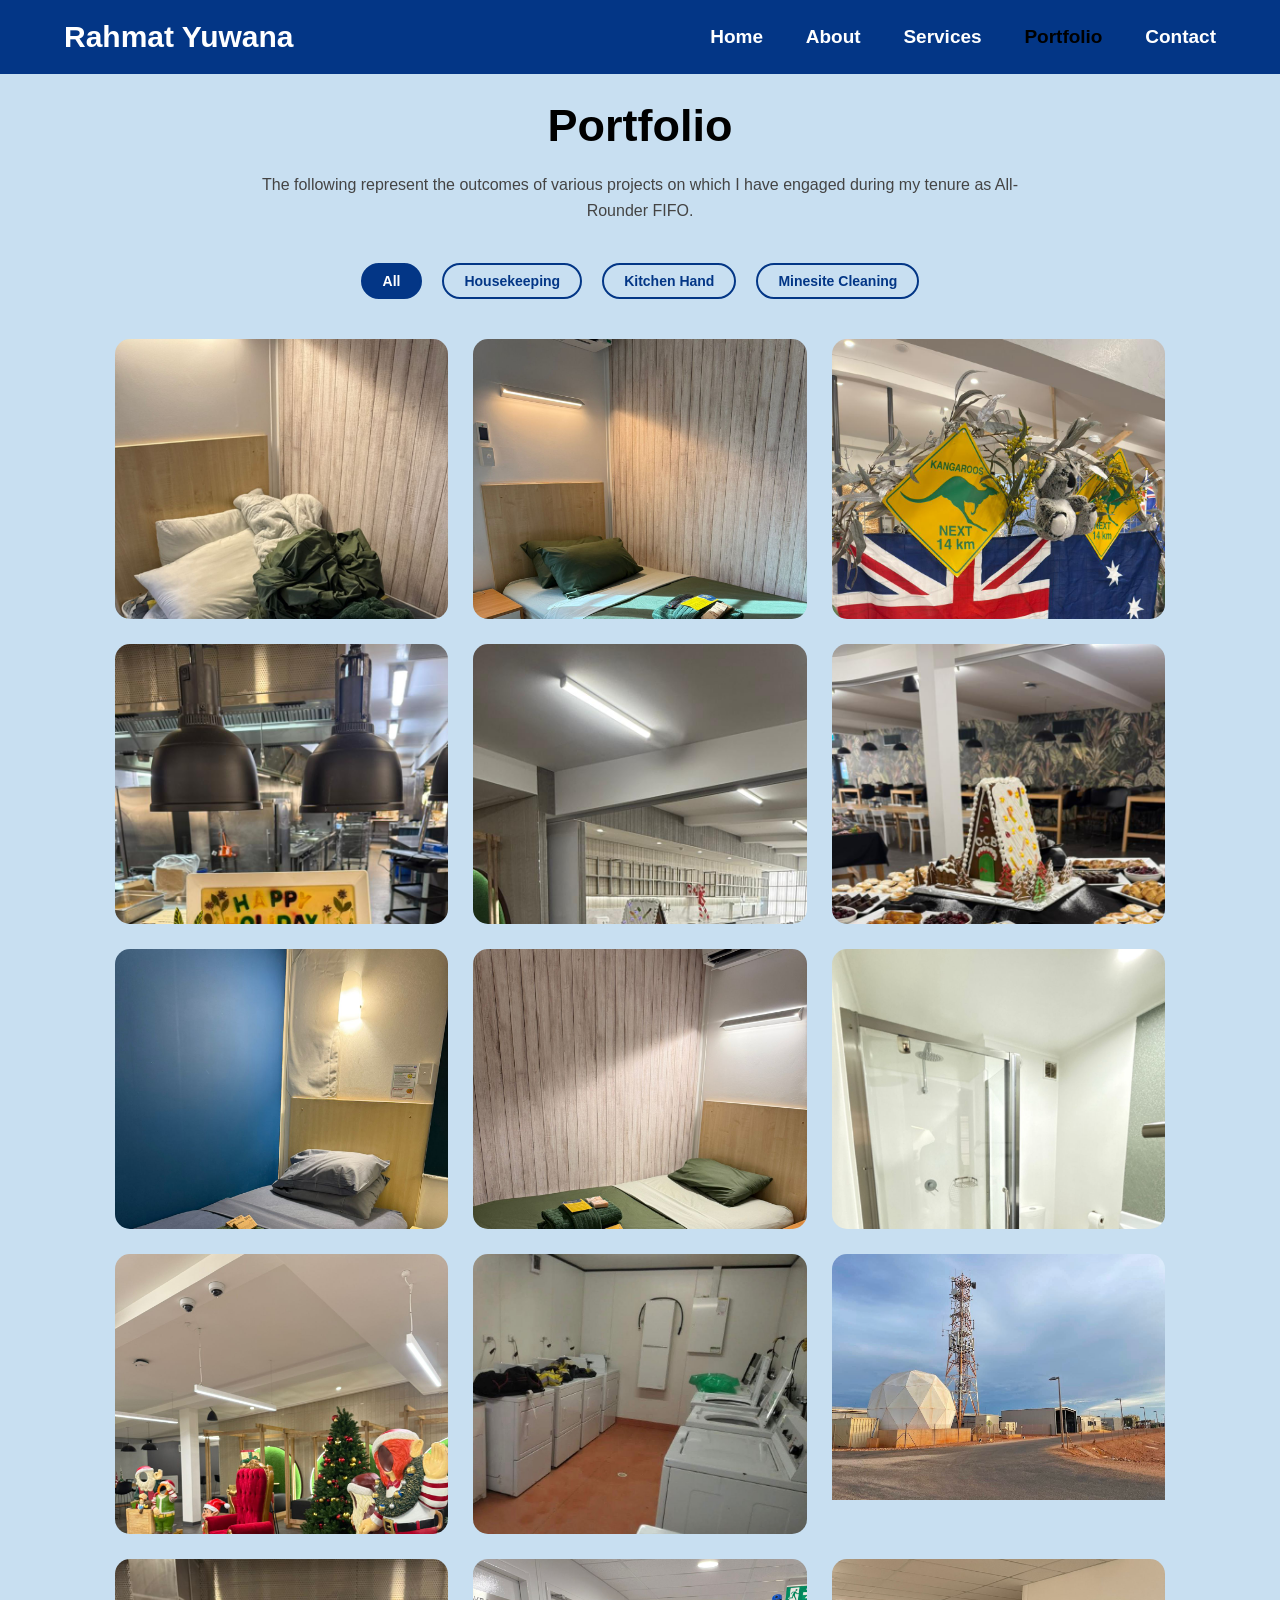
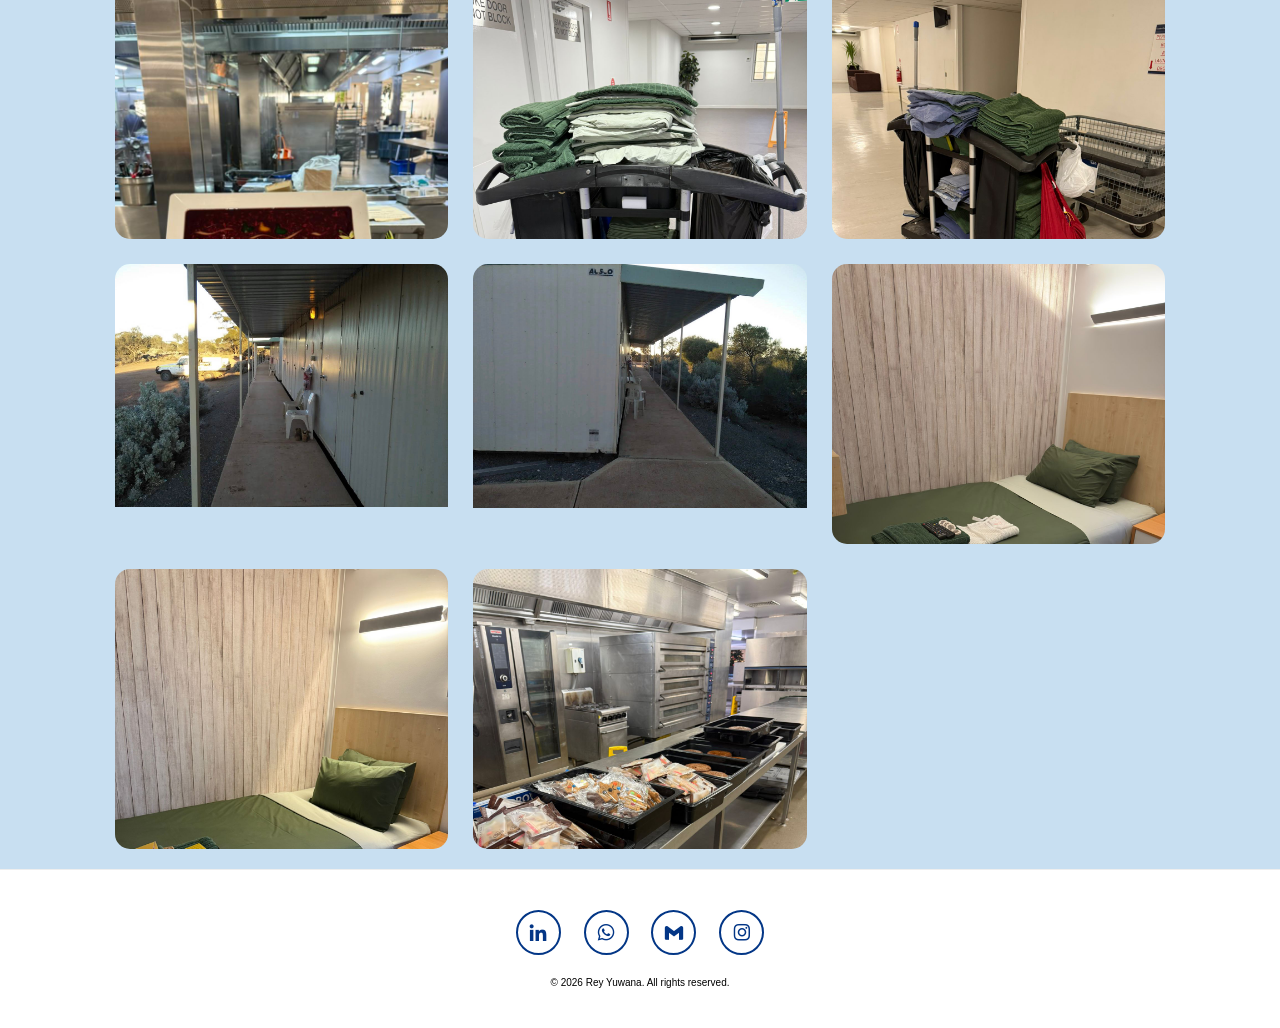
<file: portfolio.html>
<!DOCTYPE html>
<html lang="en">
<head>
    <meta charset="UTF-8">
    <meta name="viewport" content="width=device-width, initial-scale=1.0">

    <!-- Boxicons -->
    <link href='https://unpkg.com/boxicons@2.1.4/css/boxicons.min.css' rel='stylesheet'>
    <link rel="icon" type="image/x-icon" href="assets/favicon.png">

    <!-- CSS -->
    <link rel="stylesheet" href="style.css">

    <title>Rahmat Ageng Yuwana - Portfolio</title>
</head>
<body>

    <!-- Header (sama seperti index.html) -->
    <header class="header">
        <a href="index.html" class="logo">Rahmat Yuwana</a>
        <i class="bx bx-menu" id="menu-icon"></i>
        <nav class="navbar">
            <a href="index.html">Home</a>
            <a href="index.html#about">About</a>
            <a href="index.html#services">Services</a>
            <a href="portfolio.html" class="active">Portfolio</a>
            <a href="index.html#contact">Contact</a>
        </nav>
    </header>

    <!-- Portfolio Section -->
    <section id="portfolio" class="portfolio">
        <div class="container" data-aos="fade-up">
            <div class="section-title">
                <h2>Portfolio</h2>
                <p>The following represent the outcomes of various projects on which I have engaged during my tenure as All-Rounder FIFO.</p>
            </div>

            <!-- Filters -->
            <div class="row" data-aos="fade-up" data-aos-delay="100">
                <div class="col-lg-12 d-flex justify-content-center">
                    <ul id="portfolio-flters">
                        <li data-filter="*" class="filter-active">All</li>
                        <li data-filter=".filter-housekeeping">Housekeeping</li>
                        <li data-filter=".filter-kitchen">Kitchen Hand</li>
                        <li data-filter=".filter-cleaning">Minesite Cleaning</li>
                    </ul>
                </div>
            </div>

            <!-- Portfolio Items -->
            <div class="row portfolio-container" data-aos="fade-up" data-aos-delay="200">

                <div class="col-lg-4 col-md-6 portfolio-item filter-housekeeping">
                    <div class="portfolio-wrap">
                        <img src="assets/pics7.jpeg" class="img-fluid" alt="Project 1">
                        <div class="portfolio-info">
                            <h4>Housekeeping on Barrow Island</h4>
                            <p>Housekeeping</p>
                            <div class="portfolio-links">
                                <a href="assets/pics7.jpeg" class="portfolio-lightbox" title="GTAW"><i class="bx bx-plus"></i></a>
                                <a href="https://drive.google.com/drive/folders/1NT0FiJfgdrdm2dxLSZXuc1DZbw7KfbCY?usp=sharing" target="_blank" rel="noopener noreferrer" class="portfolio-details-lightbox" title="Portfolio Details"><i class="bx bx-link"></i></a>
                            </div>
                        </div>
                    </div>
                </div>


                <div class="col-lg-4 col-md-6 portfolio-item filter-housekeeping">
                    <div class="portfolio-wrap">
                        <img src="assets/pics10.jpeg" class="img-fluid" alt="Project 2">
                        <div class="portfolio-info">
                            <h4>Housekeeping on Barrow Island</h4>
                            <p>Housekeeping</p>
                            <div class="portfolio-links">
                                <a href="assets/pics10.jpeg" class="portfolio-lightbox" title="Graphic"><i class="bx bx-plus"></i></a>
                                <a href="https://drive.google.com/drive/folders/1NT0FiJfgdrdm2dxLSZXuc1DZbw7KfbCY?usp=sharing" target="_blank" rel="noopener noreferrer" class="portfolio-details-lightbox" title="Portfolio Details"><i class="bx bx-link"></i></a>
                            </div>
                        </div>
                    </div>
                </div>

                <div class="col-lg-4 col-md-6 portfolio-item filter-kitchen">
                    <div class="portfolio-wrap">
                        <img src="assets/pics1.jpeg" class="img-fluid" alt="Project 2">
                        <div class="portfolio-info">
                            <h4>Kitchen Hand on Barrow Island</h4>
                            <p>Kitchen Hand</p>
                            <div class="portfolio-links">
                                <a href="assets/pics1.jpeg" class="portfolio-lightbox" title="Graphic"><i class="bx bx-plus"></i></a>
                                <a href="https://drive.google.com/drive/folders/1NT0FiJfgdrdm2dxLSZXuc1DZbw7KfbCY?usp=sharing" target="_blank" rel="noopener noreferrer" class="portfolio-details-lightbox" title="Portfolio Details"><i class="bx bx-link"></i></a>
                            </div>
                        </div>
                    </div>
                </div>

                <div class="col-lg-4 col-md-6 portfolio-item filter-kitchen">
                    <div class="portfolio-wrap">
                        <img src="assets/pics2.jpeg" class="img-fluid" alt="Project 2">
                        <div class="portfolio-info">
                            <h4>Kitchen Hand on Barrow Island</h4>
                            <p>Kitchen Hand</p>
                            <div class="portfolio-links">
                                <a href="assets/pics2.jpeg" class="portfolio-lightbox" title="GMAW"><i class="bx bx-plus"></i></a>
                                <a href="https://drive.google.com/drive/folders/1NT0FiJfgdrdm2dxLSZXuc1DZbw7KfbCY?usp=sharing" target="_blank" rel="noopener noreferrer" class="portfolio-details-lightbox" title="Portfolio Details"><i class="bx bx-link"></i></a>
                            </div>
                        </div>
                    </div>
                </div>
                
                <div class="col-lg-4 col-md-6 portfolio-item filter-kitchen">
                    <div class="portfolio-wrap">
                        <img src="assets/pics3.jpeg" class="img-fluid" alt="Project 1">
                        <div class="portfolio-info">
                            <h4>Kitchen Hand on Barrow Island</h4>
                            <p>Kitchen Hand</p>
                            <div class="portfolio-links">
                                <a href="assets/pics3.jpeg" class="portfolio-lightbox" title="GTAW"><i class="bx bx-plus"></i></a>
                                <a href="https://drive.google.com/drive/folders/1NT0FiJfgdrdm2dxLSZXuc1DZbw7KfbCY?usp=sharing" target="_blank" rel="noopener noreferrer" class="portfolio-details-lightbox" title="Portfolio Details"><i class="bx bx-link"></i></a>
                            </div>
                        </div>
                    </div>
                </div>

                <div class="col-lg-4 col-md-6 portfolio-item filter-kitchen">
                    <div class="portfolio-wrap">
                        <img src="assets/pics5.jpeg" class="img-fluid" alt="Project 2">
                        <div class="portfolio-info">
                            <h4>Kitchen Hand on Barrow Island</h4>
                            <p>Kitchen Hand</p>
                            <div class="portfolio-links">
                                <a href="assets/pics5.jpeg" class="portfolio-lightbox" title="GMAW"><i class="bx bx-plus"></i></a>
                                <a href="https://drive.google.com/drive/folders/1NT0FiJfgdrdm2dxLSZXuc1DZbw7KfbCY?usp=sharing" target="_blank" rel="noopener noreferrer" class="portfolio-details-lightbox" title="Portfolio Details"><i class="bx bx-link"></i></a>
                            </div>
                        </div>
                    </div>
                </div>

                <div class="col-lg-4 col-md-6 portfolio-item filter-housekeeping">
                    <div class="portfolio-wrap">
                        <img src="assets/pics8.jpeg" class="img-fluid" alt="Project 3">
                        <div class="portfolio-info">
                            <h4>Housekeeping on Barrow Island</h4>
                            <p>Housekeeping</p>
                            <div class="portfolio-links">
                                <a href="assets/pics8.jpeg" class="portfolio-lightbox" title="SMAW"><i class="bx bx-plus"></i></a>
                                <a href="https://drive.google.com/drive/folders/1NT0FiJfgdrdm2dxLSZXuc1DZbw7KfbCY?usp=sharing" target="_blank" rel="noopener noreferrer" class="portfolio-details-lightbox" title="Portfolio Details"><i class="bx bx-link"></i></a>
                            </div>
                        </div>
                    </div>
                </div>

                <div class="col-lg-4 col-md-6 portfolio-item filter-housekeeping">
                    <div class="portfolio-wrap">
                        <img src="assets/pics9.jpeg" class="img-fluid" alt="Project 2">
                        <div class="portfolio-info">
                            <h4>Housekeeping on Barrow Island</h4>
                            <p>Housekeeping</p>
                            <div class="portfolio-links">
                                <a href="assets/pics9.jpeg" class="portfolio-lightbox" title="GMAW"><i class="bx bx-plus"></i></a>
                                <a href="hhttps://drive.google.com/drive/folders/1NT0FiJfgdrdm2dxLSZXuc1DZbw7KfbCY?usp=sharing" target="_blank" rel="noopener noreferrer" class="portfolio-details-lightbox" title="Portfolio Details"><i class="bx bx-link"></i></a>
                            </div>
                        </div>
                    </div>
                </div>

                <div class="col-lg-4 col-md-6 portfolio-item filter-housekeeping">
                    <div class="portfolio-wrap">
                        <img src="assets/pics11.jpeg" class="img-fluid" alt="Project 2">
                        <div class="portfolio-info">
                            <h4>Housekeeping on Barrow Island</h4>
                            <p>Housekeeping</p>
                            <div class="portfolio-links">
                                <a href="assets/pics11.jpeg" class="portfolio-lightbox" title="GMAW"><i class="bx bx-plus"></i></a>
                                <a href="https://drive.google.com/drive/folders/1NT0FiJfgdrdm2dxLSZXuc1DZbw7KfbCY?usp=sharing" target="_blank" rel="noopener noreferrer" class="portfolio-details-lightbox" title="Portfolio Details"><i class="bx bx-link"></i></a>
                            </div>
                        </div>
                    </div>
                </div>

                <div class="col-lg-4 col-md-6 portfolio-item filter-cleaning">
                    <div class="portfolio-wrap">
                        <img src="assets/pics21.jpeg" class="img-fluid" alt="Project 2">
                        <div class="portfolio-info">
                            <h4>Minesite Cleaning on Boddington</h4>
                            <p>Minesite Cleaning</p>
                            <div class="portfolio-links">
                                <a href="assets/pics21.jpeg" class="portfolio-lightbox" title="GMAW"><i class="bx bx-plus"></i></a>
                                <a href="https://drive.google.com/drive/folders/1NT0FiJfgdrdm2dxLSZXuc1DZbw7KfbCY?usp=sharing" target="_blank" rel="noopener noreferrer" class="portfolio-details-lightbox" title="Portfolio Details"><i class="bx bx-link"></i></a>
                            </div>
                        </div>
                    </div>
                </div>

                <div class="col-lg-4 col-md-6 portfolio-item filter-cleaning">
                    <div class="portfolio-wrap">
                        <img src="assets/pics22.jpeg" class="img-fluid" alt="Project 2">
                        <div class="portfolio-info">
                            <h4>Minesite Cleaning on Boddington</h4>
                            <p>Minesite Cleaning</p>
                            <div class="portfolio-links">
                                <a href="assets/pics22.jpeg" class="portfolio-lightbox" title="GMAW"><i class="bx bx-plus"></i></a>
                                <a href="https://drive.google.com/drive/folders/1NT0FiJfgdrdm2dxLSZXuc1DZbw7KfbCY?usp=sharing" target="_blank" rel="noopener noreferrer" class="portfolio-details-lightbox" title="Portfolio Details"><i class="bx bx-link"></i></a>
                            </div>
                        </div>
                    </div>
                </div>

                <div class="col-lg-4 col-md-6 portfolio-item filter-cleaning">
                    <div class="portfolio-wrap">
                        <img src="assets/pics23.jpeg" class="img-fluid" alt="Project 2">
                        <div class="portfolio-info">
                            <h4>Minesite Cleaning on Barrow Island</h4>
                            <p>Minesite Cleaning</p>
                            <div class="portfolio-links">
                                <a href="assets/pics23.jpeg" class="portfolio-lightbox" title="GMAW"><i class="bx bx-plus"></i></a>
                                <a href="https://drive.google.com/drive/folders/1NT0FiJfgdrdm2dxLSZXuc1DZbw7KfbCY?usp=sharing" target="_blank" rel="noopener noreferrer" class="portfolio-details-lightbox" title="Portfolio Details"><i class="bx bx-link"></i></a>
                            </div>
                        </div>
                    </div>
                </div>

                <div class="col-lg-4 col-md-6 portfolio-item filter-kitchen">
                    <div class="portfolio-wrap">
                        <img src="assets/pics6.jpeg" class="img-fluid" alt="Project 2">
                        <div class="portfolio-info">
                            <h4>Kitchen Hand on Barrow Island</h4>
                            <p>Kitchen Hand</p>
                            <div class="portfolio-links">
                                <a href="assets/pics6.jpeg" class="portfolio-lightbox" title="Graphic"><i class="bx bx-plus"></i></a>
                                <a href="https://drive.google.com/drive/folders/1NT0FiJfgdrdm2dxLSZXuc1DZbw7KfbCY?usp=sharing" target="_blank" rel="noopener noreferrer" class="portfolio-details-lightbox" title="Portfolio Details"><i class="bx bx-link"></i></a>
                            </div>
                        </div>
                    </div>
                </div>

                <div class="col-lg-4 col-md-6 portfolio-item filter-housekeeping">
                    <div class="portfolio-wrap">
                        <img src="assets/pics14.jpeg" class="img-fluid" alt="Project 2">
                        <div class="portfolio-info">
                            <h4>Housekeeping on Carosue Dam Village</h4>
                            <p>Housekeeping</p>
                            <div class="portfolio-links">
                                <a href="assets/pics14.jpeg" class="portfolio-lightbox" title="Graphic"><i class="bx bx-plus"></i></a>
                                <a href="https://drive.google.com/drive/folders/1NT0FiJfgdrdm2dxLSZXuc1DZbw7KfbCY?usp=sharing" target="_blank" rel="noopener noreferrer" class="portfolio-details-lightbox" title="Portfolio Details"><i class="bx bx-link"></i></a>
                            </div>
                        </div>
                    </div>
                </div>

                <div class="col-lg-4 col-md-6 portfolio-item filter-housekeeping">
                    <div class="portfolio-wrap">
                        <img src="assets/pics15.jpeg" class="img-fluid" alt="Project 2">
                        <div class="portfolio-info">
                            <h4>Housekeeping on Carosue Dam Village</h4>
                            <p>Housekeeping on Carosue Dam Village</p>
                            <div class="portfolio-links">
                                <a href="assets/pics15.jpeg" class="portfolio-lightbox" title="Graphic"><i class="bx bx-plus"></i></a>
                                <a href="https://drive.google.com/drive/folders/1NT0FiJfgdrdm2dxLSZXuc1DZbw7KfbCY?usp=sharing" target="_blank" rel="noopener noreferrer" class="portfolio-details-lightbox" title="Portfolio Details"><i class="bx bx-link"></i></a>
                            </div>
                        </div>
                    </div>
                </div>

                <div class="col-lg-4 col-md-6 portfolio-item filter-cleaning">
                    <div class="portfolio-wrap">
                        <img src="assets/pics26.jpeg" class="img-fluid" alt="Project 2">
                        <div class="portfolio-info">
                            <h4>Minesite Cleaning on Carosue Dam Village</h4>
                            <p>Minesite Cleaning</p>
                            <div class="portfolio-links">
                                <a href="assets/pics26.jpeg" class="portfolio-lightbox" title="Graphic"><i class="bx bx-plus"></i></a>
                                <a href="https://drive.google.com/drive/folders/1NT0FiJfgdrdm2dxLSZXuc1DZbw7KfbCY?usp=sharing" target="_blank" rel="noopener noreferrer" class="portfolio-details-lightbox" title="Portfolio Details"><i class="bx bx-link"></i></a>
                            </div>
                        </div>
                    </div>
                </div>

                <div class="col-lg-4 col-md-6 portfolio-item filter-cleaning">
                    <div class="portfolio-wrap">
                        <img src="assets/pics27.jpeg" class="img-fluid" alt="Project 2">
                        <div class="portfolio-info">
                            <h4>Minesite Cleaning on Carosue Dam Village</h4>
                            <p>Minesite Cleaning</p>
                            <div class="portfolio-links">
                                <a href="assets/pics27.jpeg" class="portfolio-lightbox" title="Graphic"><i class="bx bx-plus"></i></a>
                                <a href="https://drive.google.com/drive/folders/1NT0FiJfgdrdm2dxLSZXuc1DZbw7KfbCY?usp=sharing" target="_blank" rel="noopener noreferrer" class="portfolio-details-lightbox" title="Portfolio Details"><i class="bx bx-link"></i></a>
                            </div>
                        </div>
                    </div>
                </div>

                <div class="col-lg-4 col-md-6 portfolio-item filter-housekeeping">
                    <div class="portfolio-wrap">
                        <img src="assets/pics13.jpeg" class="img-fluid" alt="Project 2">
                        <div class="portfolio-info">
                            <h4>Housekeeping on Barrow Island</h4>
                            <p>Housekeeping</p>
                            <div class="portfolio-links">
                                <a href="assets/pics13.jpeg" class="portfolio-lightbox" title="Graphic"><i class="bx bx-plus"></i></a>
                                <a href="https://drive.google.com/drive/folders/1NT0FiJfgdrdm2dxLSZXuc1DZbw7KfbCY?usp=sharing" target="_blank" rel="noopener noreferrer" class="portfolio-details-lightbox" title="Portfolio Details"><i class="bx bx-link"></i></a>
                            </div>
                        </div>
                    </div>
                </div>

                <div class="col-lg-4 col-md-6 portfolio-item filter-housekeeping">
                    <div class="portfolio-wrap">
                        <img src="assets/pics12.jpeg" class="img-fluid" alt="Project 2">
                        <div class="portfolio-info">
                            <h4>Housekeeping on Barrow Island</h4>
                            <p>Housekeeping</p>
                            <div class="portfolio-links">
                                <a href="assets/pics12.jpeg" class="portfolio-lightbox" title="Graphic"><i class="bx bx-plus"></i></a>
                                <a href="https://drive.google.com/drive/folders/1NT0FiJfgdrdm2dxLSZXuc1DZbw7KfbCY?usp=sharing" target="_blank" rel="noopener noreferrer" class="portfolio-details-lightbox" title="Portfolio Details"><i class="bx bx-link"></i></a>
                            </div>
                        </div>
                    </div>
                </div>

                <div class="col-lg-4 col-md-6 portfolio-item filter-kitchen">
                    <div class="portfolio-wrap">
                        <img src="assets/pics28.jpeg" class="img-fluid" alt="Project 2">
                        <div class="portfolio-info">
                            <h4>Kitchen Hand on Barrow Island</h4>
                            <p>Kitchen Hand</p>
                            <div class="portfolio-links">
                                <a href="assets/pics28.jpeg" class="portfolio-lightbox" title="Graphic"><i class="bx bx-plus"></i></a>
                                <a href="https://drive.google.com/drive/folders/1NT0FiJfgdrdm2dxLSZXuc1DZbw7KfbCY?usp=sharing" target="_blank" rel="noopener noreferrer" class="portfolio-details-lightbox" title="Portfolio Details"><i class="bx bx-link"></i></a>
                            </div>
                        </div>
                    </div>
                </div>



            </div>
        </div>
    </section>
<script>
document.addEventListener('DOMContentLoaded', () => {
  const filterButtons = document.querySelectorAll('#portfolio-flters li');
  const portfolioItems = document.querySelectorAll('.portfolio-item');

  filterButtons.forEach(button => {
    button.addEventListener('click', () => {
      filterButtons.forEach(btn => btn.classList.remove('filter-active'));
      button.classList.add('filter-active');

      const filter = button.getAttribute('data-filter').replace('.', '');
      portfolioItems.forEach(item => {
        if (filter === '*' || item.classList.contains(filter)) {
          item.style.display = 'block';
        } else {
          item.style.display = 'none';
        }
      });
    });
  });
});
</script>

<script>
document.addEventListener('DOMContentLoaded', () => {
    const body = document.querySelector('body');
    body.classList.add('page-transition', 'active'); // animasi fade in

    const links = document.querySelectorAll('a[href]');
    links.forEach(link => {
        // hanya link internal
        if(link.hostname === window.location.hostname){
            link.addEventListener('click', (e) => {
                const href = link.getAttribute('href');
                if(href.startsWith('#') || href === window.location.pathname) return;

                e.preventDefault();
                body.classList.remove('active'); // fade out
                setTimeout(() => {
                    window.location.href = href; // pindah page setelah fade out
                }, 400); // delay harus sedikit lebih kecil dari transition
            });
        }
    });
});
</script>
    <!-- Footer -->
    <footer class="footer">
        <div class="social">
        <a href="https://www.linkedin.com/in/rahmatagengyuwana/" target="_blank" rel="noopener noreferrer"><i class='bx bxl-linkedin'></i></a>
        <a href="https://wa.me/61491118689" target="_blank" rel="noopener noreferrer"><i class='bx bxl-whatsapp'></i></a>
        <a href="mailto:rahmatagengyuwana@gmail.com" target="_blank" rel="noopener noreferrer"><i class='bx bxl-gmail'></i></a>
        <a href="https://www.instagram.com/timelessrey" target="_blank" rel="noopener noreferrer"><i class='bx bxl-instagram'></i></a>
        </div><br><br>
        <p class="copyright">
        &copy; 2026 Rey Yuwana. All rights reserved.
    </p>
    </footer>

    <a href="#" class="back-to-top">
        <i class='bx bx-up-arrow-alt'></i>
    </a>

    <!-- Script -->
    <script src="script.js"></script>
</body>
</html>
</file>
<file: style.css>
/* ===== GLOBAL SETTINGS ===== */
* {
    margin: 0;
    padding: 0;
    box-sizing: border-box;
    text-decoration: none;
    border: none;
    outline: none;
    scroll-behavior: smooth;
    font-family: -apple-system, sans-serif;
}

:root {
    --bg-color: #fff;
    --snd-bg-color: #c8dff1;
    --text-color: #000;
    --main-color: #033686;
}

html {
    font-size: 62.5%;
    overflow-x: hidden;
}

body {
    background: var(--bg-color);
    color: var(--text-color);
}

section {
    min-height: 100vh;
    padding: 10rem 9% 2rem;
}

/* ===== ANIMATIONS ===== */
@keyframes floatImage {
    0% { transform: translateY(0); }
    50% { transform: translateY(-2.4rem); }
    100% { transform: translateY(0); }
}

@keyframes pulse {
    0% { transform: scale(0.9); opacity: 1; }
    50% { transform: scale(1.2); opacity: 0.7; }
    100% { transform: scale(0.9); opacity: 1; }
}

/* ===== HEADER & NAVBAR ===== */
.header {
    position: fixed;
    top: 0;
    left: 0;
    width: 100%;
    z-index: 1000;
    display: flex;
    align-items: center;
    justify-content: space-between;
    padding: 2rem 5%;
    background: var(--main-color);
}

.logo { font-size: 3rem; color: var(--bg-color); font-weight: 700; }

.navbar a {
    font-size: 1.9rem;
    color: var(--bg-color);
    margin-left: 4rem;
    font-weight: 700;
    transition: 0.3s;
}

.navbar a:hover, .navbar a.active { color: var(--text-color); }

#menu-icon { font-size: 3.6rem; color: var(--bg-color); cursor: pointer; display: none; }

/* ===== HOME SECTION ===== */
.home {
    display: flex;
    justify-content: center;
    align-items: center;
    gap: 5rem;
}

.home-img img {
    width: 25vw;
    border-radius: 50%;
    box-shadow: 0 0 25px var(--main-color);
    animation: floatImage 4s ease-in-out infinite;
}

.home-content h3 { font-size: 3.2rem; font-weight: 700; }
.home-content h1 { font-size: 5.6rem; font-weight: 700; line-height: 1.3; }
.home-content p { font-size: 1.6rem; line-height: 1.6; margin: 2rem 0; text-align: justify; max-width: 600px; }
span { color: var(--main-color); }

/* ===== PERBAIKAN EFEK GLOWING SAAT HOVER ===== */

/* Menambahkan transisi agar efek smooth */
.home-img img, 
.about-img img {
    transition: 0.5s ease;
}

/* Efek saat kursor diarahkan ke foto Home */
.home-img img:hover {
    box-shadow: 0 0 50px var(--main-color);
    filter: drop-shadow(0 0 15px var(--main-color));
    transform: scale(1.02);
    cursor: pointer;
}

/* Efek saat kursor diarahkan ke foto About */
.about-img img:hover {
    box-shadow: 0 0 50px var(--main-color);
    filter: drop-shadow(0 0 15px var(--main-color));
    transform: scale(1.02);
    cursor: pointer;
}

.social-media a {
    display: inline-flex;
    justify-content: center;
    align-items: center;
    width: 42px;
    height: 42px;
    border: 0.2rem solid var(--main-color);
    border-radius: 50%;
    font-size: 2rem;
    color: var(--main-color);
    margin: 1rem 1.5rem 2rem 0;
    transition: 0.3s;
}

.social-media a:hover { background: var(--main-color); color: var(--bg-color); box-shadow: 0 0 20px var(--main-color); }

/* ===== PERBAIKAN TOMBOL MENJADI PUTIH ===== */
.btn {
    display: inline-block;
    padding: 1.2rem 2.8rem;
    background: #033686;      /* Warna dasar putih */
    color: #ffffff;           /* Teks menggunakan warna biru (main-color) agar terbaca */
    border: 2px solid #033686; /* Border putih */
    border-radius: 4rem;
    font-size: 1.6rem;
    font-weight: 700;
    letter-spacing: .1rem;
    box-shadow: 0 4px 15px rgba(0, 0, 0, 0.1); /* Shadow halus agar tombol muncul di bg putih */
    transition: .4s ease;
    text-decoration: none;
    cursor: pointer;
}

/* Efek saat kursor mendekat (Hover) */
.btn:hover {
    background: transparent;  /* Menjadi transparan */
    color: #033686;           /* Teks berubah jadi putih */
    border-color: #033686;    /* Border tetap putih */
    box-shadow: 0 0 20px rgba(255, 255, 255, 0.6); /* Efek glowing putih */
    transform: translateY(-3px); /* Sedikit naik ke atas */
}

/* Khusus untuk tombol di Section yang background-nya biru/gelap */
.services-box .btn, .home-content .btn {
    box-shadow: 0 5px 15px rgba(0, 0, 0, 0.2);
}

/* ===== ABOUT SECTION (FIXED STRUCTURE) ===== */
.about {
    background: var(--snd-bg-color);
    display: flex;
    justify-content: center;
    align-items: center;
}

.about-container {
    display: flex;
    align-items: flex-start; /* Biar sejajar dari atas */
    justify-content: center;
    gap: 8rem;
    width: 100%;
}

.about-content { flex: 1; text-align: left; }

.heading { font-size: 4.5rem; text-align: center; margin-bottom: 4rem; }

/* FIFO Estetik */
.fifo-badge {
    display: inline-flex;
    align-items: center;
    background: rgba(0, 91, 150, 0.1);
    color: var(--main-color);
    padding: 0.6rem 1.5rem;
    border-radius: 2rem;
    font-size: 1.3rem;
    font-weight: 600;
    margin-bottom: 1.5rem;
    border: 1px solid var(--main-color);
}

.status-dot { height: 10px; width: 10px; background-color: #2ecc71; border-radius: 50%; margin-right: 8px; animation: pulse 2s infinite; }

.about-stats { display: grid; grid-template-columns: repeat(3, 1fr); gap: 1.5rem; margin: 2.5rem 0; }
.stat-item { background: var(--bg-color); padding: 1.2rem; border-radius: 1.2rem; text-align: center; border-bottom: 3px solid var(--main-color); box-shadow: 0 5px 15px rgba(0,0,0,0.05); }
.stat-item h3 { font-size: 2.2rem; color: var(--main-color); }
.stat-item p { font-size: 1.1rem; }

/* Language Skills */
.skills { margin-top: 3rem; }
.skill { margin-bottom: 2rem; }
.skill-info { display: flex; justify-content: space-between; font-size: 1.4rem; margin-bottom: 0.5rem; }
.progress { width: 100%; height: 12px; background: #e0e0e0; border-radius: 20px; overflow: hidden; }
.progress-bar { height: 100%; background: var(--main-color); transition: 1.5s ease; }
/* ===== PERBAIKAN PROGRESS BAR SKILLS ===== */

.skills { 
    margin-top: 3rem; 
}

.skill { 
    margin-bottom: 2rem; 
}

.skill-info { 
    display: flex; 
    justify-content: space-between; 
    font-size: 1.4rem; 
    margin-bottom: 0.8rem; 
    font-weight: 600;
}

.progress { 
    width: 100%; 
    height: 12px; 
    background: #e0e0e0; /* Warna dasar abu-abu */
    border-radius: 20px; 
    overflow: hidden; 
}

.progress-bar { 
    height: 100%; 
    background: var(--main-color); /* Warna biru utama kamu */
    border-radius: 20px;
    width: 0; /* Nilai awal sebelum animasi */
    transition: 1.5s ease-in-out; /* Efek animasi pengisian bar */
}

/* Pastikan bar terisi sesuai presentase saat halaman dibuka */
/* Kamu bisa mengatur width langsung di HTML style atau di sini */
/* Foto About (Kanan & Animasi) */
.about-img img {
    width: 20vw;
    min-width: 250px;
    border-radius: 50%;
    box-shadow: 0 0 25px var(--main-color);
    animation: floatImage 4s ease-in-out infinite; /* Efek Floating Kembali */
    transition: 0.4s ease;
}

/* ===== SERVICES SECTION ===== */
.services h2 { margin-bottom: 5rem; }
.services-container { display: flex; flex-wrap: wrap; gap: 2.5rem; justify-content: center; }
.services-box { flex: 1 1 30rem; background: var(--snd-bg-color); padding: 4rem 2rem; border-radius: 2rem; text-align: center; border: 0.3rem solid transparent; transition: 0.4s; }
.services-box:hover { border-color: var(--main-color); transform: translateY(-10px); background: var(--bg-color); }
.services-box i { font-size: 7rem; color: var(--main-color); }
.services-box h3 { font-size: 2.6rem; margin: 1.5rem 0; }
.services-box p { font-size: 1.5rem; line-height: 1.6; color: #444; }

/* ===== PORTFOLIO SECTION (FIXED GRID) ===== */
.portfolio { background: var(--snd-bg-color); }
#portfolio-flters { list-style: none; display: flex; justify-content: center; gap: 2rem; margin-bottom: 4rem; padding: 0; }
#portfolio-flters li { cursor: pointer; padding: 0.8rem 2rem; border-radius: 5rem; font-weight: 600; color: var(--main-color); border: 2px solid var(--main-color); transition: 0.3s; font-size: 1.4rem; }
#portfolio-flters li.filter-active, #portfolio-flters li:hover { background: var(--main-color); color: #fff; }
/* Merapikan Judul dan Deskripsi Portfolio ke Tengah */
.section-title {
    text-align: center; /* Membuat teks h2 dan p jadi ke tengah */
    margin-bottom: 4rem;
    max-width: 800px;    /* Membatasi lebar agar p tidak terlalu lebar ke samping */
    margin-left: auto;   /* Penyeimbang agar container tetap di tengah */
    margin-right: auto;  /* Penyeimbang agar container tetap di tengah */
}

.section-title h2 {
    font-size: 4.5rem;
    margin-bottom: 2rem;
}

.section-title p {
    font-size: 1.6rem;
    line-height: 1.6;
    color: #444; /* Warna abu gelap agar profesional */
}

.portfolio-container { 
    display: grid; 
    grid-template-columns: repeat(auto-fit, minmax(330px, 1fr)); 
    gap: 2.5rem; 
    width: 100%;
}

.portfolio-item { 
    position: relative; 
    border-radius: 1.5rem; 
    overflow: hidden; 
    height: 28rem; 
    cursor: pointer; 
}

.portfolio-item img { width: 100%; height: 100%; object-fit: cover; transition: 0.5s; }
.portfolio-item:hover img { transform: scale(1.1); }

.portfolio-info { 
    position: absolute; 
    bottom: 0; 
    left: 0; 
    width: 100%; 
    height: 100%; 
    background: rgba(0, 91, 150, 0.85); 
    display: flex; 
    flex-direction: column; 
    justify-content: center; 
    align-items: center; 
    padding: 2rem; 
    opacity: 0; 
    transition: 0.5s; 
}
.portfolio-item:hover .portfolio-info { opacity: 1; }
.portfolio-info h4 { font-size: 2.2rem; color: #fff; margin-bottom: 0.8rem; }
.portfolio-info p { font-size: 1.4rem; color: #fff; font-style: italic; }


/* ===== PERBESAR TOMBOL PORTFOLIO LINKS ===== */

.portfolio-links {
    display: flex;
    justify-content: center;
    gap: 15px; /* Memberi jarak antar tombol */
    margin-top: 15px;
}

.portfolio-links a {
    width: 45px;  /* Ukuran lingkaran tombol */
    height: 45px; /* Ukuran lingkaran tombol */
    background: var(--main-color); /* Warna latar belakang tombol */
    color: white;
    display: inline-flex;
    justify-content: center;
    align-items: center;
    border-radius: 50%; /* Membuat jadi bulat sempurna */
    transition: 0.3s ease;
}

.portfolio-links a i {
    font-size: 2.4rem; /* Memperbesar ukuran ikon di dalam tombol */
}

/* Efek Hover (ketika mouse menyentuh tombol) */
.portfolio-links a:hover {
    background: white;
    color: var(--main-color);
    transform: translateY(-3px); /* Sedikit melompat ke atas */
}

/* ===== CONTACT & FOOTER ===== */
.contact form { max-width: 70rem; margin: 0 auto; text-align: center; }
.contact form .input-box { display: flex; justify-content: space-between; flex-wrap: wrap; }
.contact form .input-box input, .contact form textarea { width: 100%; padding: 1.5rem; font-size: 1.6rem; background: var(--snd-bg-color); border-radius: 1rem; margin: 0.7rem 0; }
.contact form .input-box input { width: 49%; }
.contact form .btn { margin-top: 2rem; cursor: pointer; }

.footer { padding: 4rem 0; background: var(--bg-color); text-align: center; border-top: 1px solid #eee; }
.footer .social a { font-size: 2.2rem; color: var(--main-color); border: 2px solid var(--main-color); width: 45px; height: 45px; display: inline-block; line-height: 45px; border-radius: 50%; margin: 0 1rem; transition: 0.3s; }
.footer .social a:hover { background: var(--main-color); color: #fff; transform: translateY(-5px); }

/* ===== BACK TO TOP ===== */
.back-to-top {
    position: fixed;
    bottom: 3rem;
    right: 3rem;
    width: 4.5rem;
    height: 4.5rem;
    background: var(--main-color);
    color: #fff;
    border-radius: 50%;
    display: flex; /* Tetap flex untuk centering ikon */
    justify-content: center;
    align-items: center;
    font-size: 2.5rem;
    z-index: 9999; /* Sangat tinggi agar tidak tertutup footer */
    transition: all 0.4s ease;
    
    /* Kondisi awal: Tersembunyi */
    opacity: 0;
    visibility: hidden;
    transform: translateY(20px); /* Efek muncul dari bawah */
}

/* Class yang dipicu oleh JavaScript */
.back-to-top.show-btn {
    opacity: 1;
    visibility: visible;
    pointer-events: auto;
    transform: translateY(0);
}

.back-to-top:hover {
    background: #fff;
    color: var(--main-color);
    border: 2px solid var(--main-color);
    box-shadow: 0 0 15px var(--main-color);
}

/* ===== RESPONSIVE ===== */
@media (max-width: 991px) {
    .header { padding: 2rem 3%; }
    section { padding: 10rem 3% 2rem; }
    .about-container { flex-direction: column-reverse; gap: 4rem; }
    .about-img img { width: 45vw; }
    .about-content { text-align: center; }
}

@media (max-width: 768px) {
    #menu-icon { display: block; }
    .navbar { position: absolute; top: 100%; left: 0; width: 100%; padding: 1rem 3%; background: var(--main-color); display: none; }
    .navbar.active { display: block; }
    .navbar a { display: block; font-size: 2rem; margin: 3rem 0; }
    .contact form .input-box input { width: 100%; }
    .portfolio-container { grid-template-columns: 1fr; }
}
</file>
